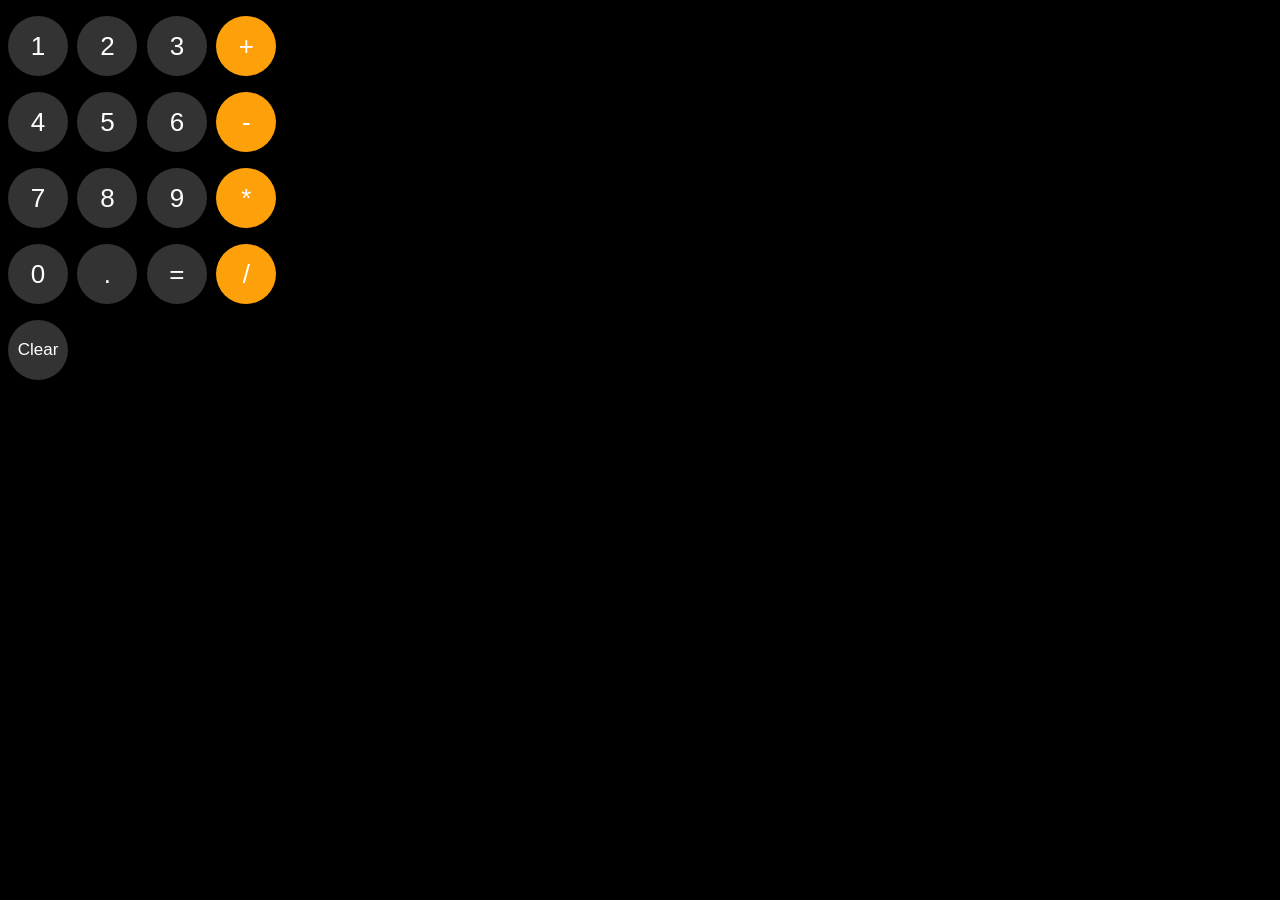
<file: index.html>
<!DOCTYPE html>
<html lang="en">
<head>
  <meta charset="UTF-8">
  <meta name="viewport" content="width=device-width, initial-scale=1.0">
  <title>Calculator</title>
  <link rel="stylesheet" href="calculator.css">
</head>

<body>

  <script src="calculator.js"></script>
  
</body>
</html>
</file>
<file: calculator.css>
body{
  background-color: black;
  font-family: Arial;
}
button{
  font-size: 26px;
  height: 60px;
  width: 60px;
  border: none;
  border-radius: 100px;
  color: white;
  background-color: rgb(51, 51, 51);
  margin-right: 5px;
  cursor: pointer;
}
.sign-button{
  background-color: rgb(254, 160, 10);
}
.clear-button{
  font-size: 17px;
}
.line{
  margin-top: 16px;
}
.js-result{
  color: white;
  font-size: 45px;
  margin-top: 15px;
  margin-bottom: 5px;
}
</file>
